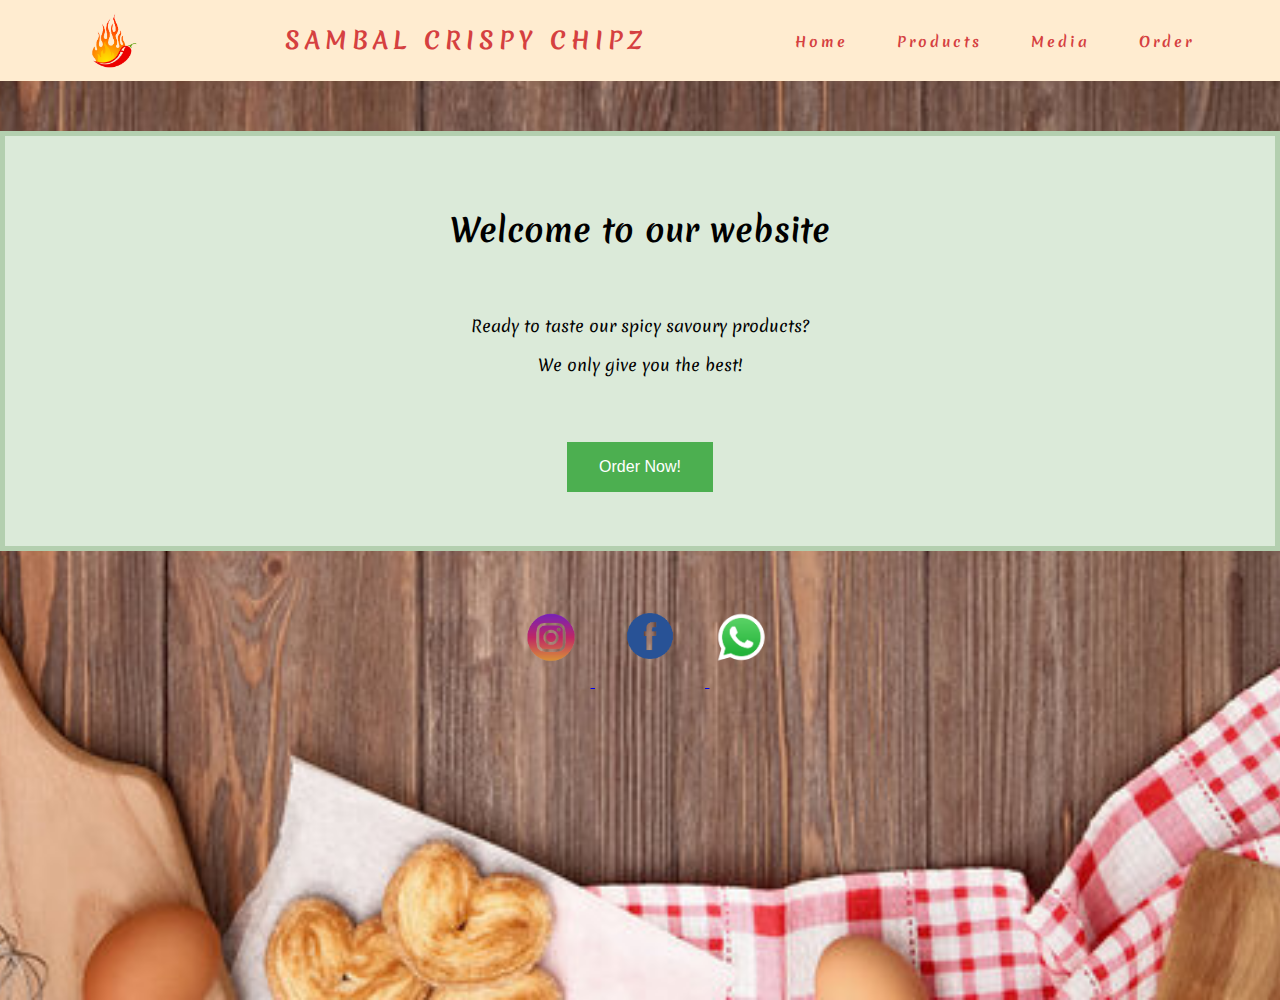
<file: index.html>
<!DOCTYPE html>

<html>

	<head>
	<meta charset="UTF-8">
	<meta name="viewport" content="width=device-width, initial-scale=1.0">
	<link rel="preconnect" href="https://fonts.googleapis.com">
	<link rel="preconnect" href="https://fonts.gstatic.com" crossorigin>
	<link href="https://fonts.googleapis.com/css2?family=Merienda&display=swap" rel="stylesheet">
	
	<title>Home</title>
	<link rel="stylesheet" type = "text/css" href="style.css"/>
	</head>
	
	<body>
	
	
	<body background = "wallpaper.jpg" >
	<div class="bg">
	<nav>
		<a href="sambals.html">
		<img src="cili logo.png" alt="HTML tutorial" style="width:100px;" align= 'left'>
		</a>
		<div class="logo">
			<h3>Sambal Crispy Chipz</h3>
		</div>
			<ul class="nav-links">
				<li>
					<a href = "index.html">Home</a>
				</li>
				<li>
					<a href = "sambals.html">Products</a>
				</li>
				<li>
					<a href = "media.html">Media</a
				</li>
				<li>
					<a href = "order.html">Order</a>
				</li>
			</ul>
	
	</nav>
	
	<div id="container">
	
			<h1>Welcome to our website</h1>
			<br>
			<p>Ready to taste our spicy savoury products?</p>
			<p>We only give you the best!</p>
			<br><br>
			<button class = "button" onclick="document.location='order.html'">Order Now!</button>
	</div>
	
	
	
	

	
	<div class="footer">
	
		<a href="https://www.instagram.com/sambalikanbilis.rangup/">
		<img src="iglogo.png" alt="Instagram" style="width:80px;" >
		</a>
		<a href="https://www.facebook.com/profile.php?id=100063626617300">
		<img src="fblogo.png" alt="Facebook" style="width:110px; padding-bottom: 20px" >
		</a>
		<a href="https://api.whatsapp.com/send?phone=0102929760">
		<img src="wslogo.png" alt="Whatsapp" style="width:60px; padding-bottom: 22px; padding-left: 5px"  >
		</a>
	
	</div>
	<!--bg div -->
	</div>
	
	
	
	
	</body>

</html>
</file>
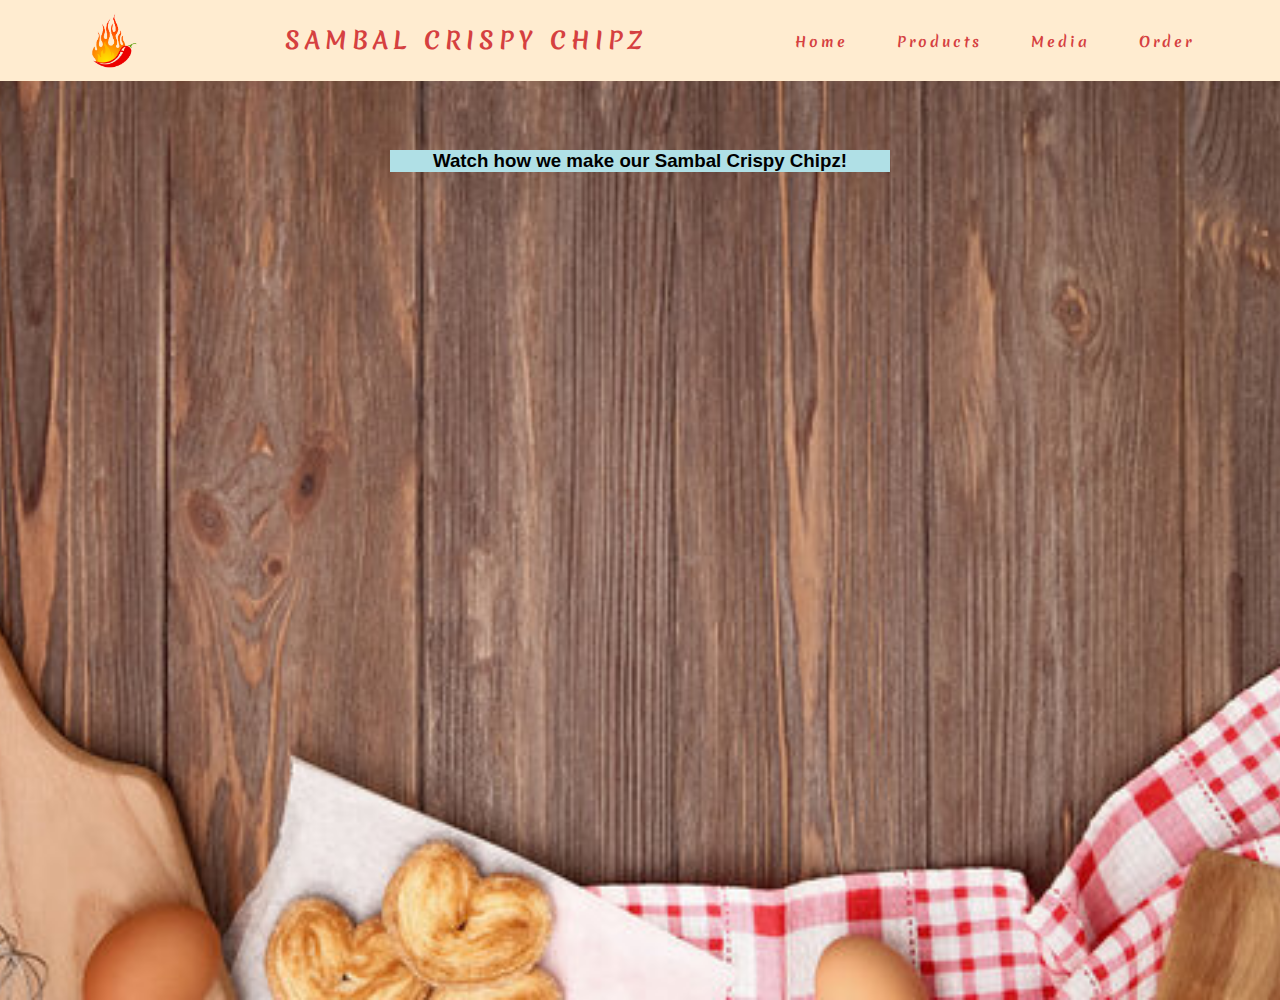
<file: media.html>
<!DOCTYPE html>

<html>

	<head>
	<meta charset="UTF-8">
	<meta name="viewport" content="width=device-width, initial-scale=1.0">
	<link rel="preconnect" href="https://fonts.googleapis.com">
	<link rel="preconnect" href="https://fonts.gstatic.com" crossorigin>
	<link href="https://fonts.googleapis.com/css2?family=Merienda&display=swap" rel="stylesheet">
	<link rel="stylesheet" type = "text/css" href="style.css"/>	
	<title>Media</title>
	
	</head>
	
	<body background = "wallpaper.jpg" >
	<div class="bg">
	<nav>
		<a href="sambals.html">
		<img src="cili logo.png" alt="HTML tutorial" style="width:100px;" align= 'left'>
		</a>
		<div class="logo">
			<h3>Sambal Crispy Chipz</h3>
		</div>
			<ul class="nav-links">
				<li>
					<a href = "index.html">Home</a>
				</li>

				<li>
					<a href = "sambals.html">Products</a>
				</li>
				<li>
					<a href = "media.html">Media</a
				</li>
				<li>
					<a href = "order.html">Order</a>
				</li>
			</ul>
	
	</nav>
	
	<div id = "video">
		<h3 style="background-color:powderblue; width: 500px;">Watch how we make our Sambal Crispy Chipz!</h3>
		<iframe width="560" height="315" src="https://www.youtube.com/embed/86mQnCqDLsA" title="YouTube video player" frameborder="0" allow="accelerometer; autoplay; clipboard-write; encrypted-media; gyroscope; picture-in-picture" allowfullscreen></iframe>
	</div>



</body>
</html>

	</iframe>
	
	</div>
	
	</body>

</html>
</file>
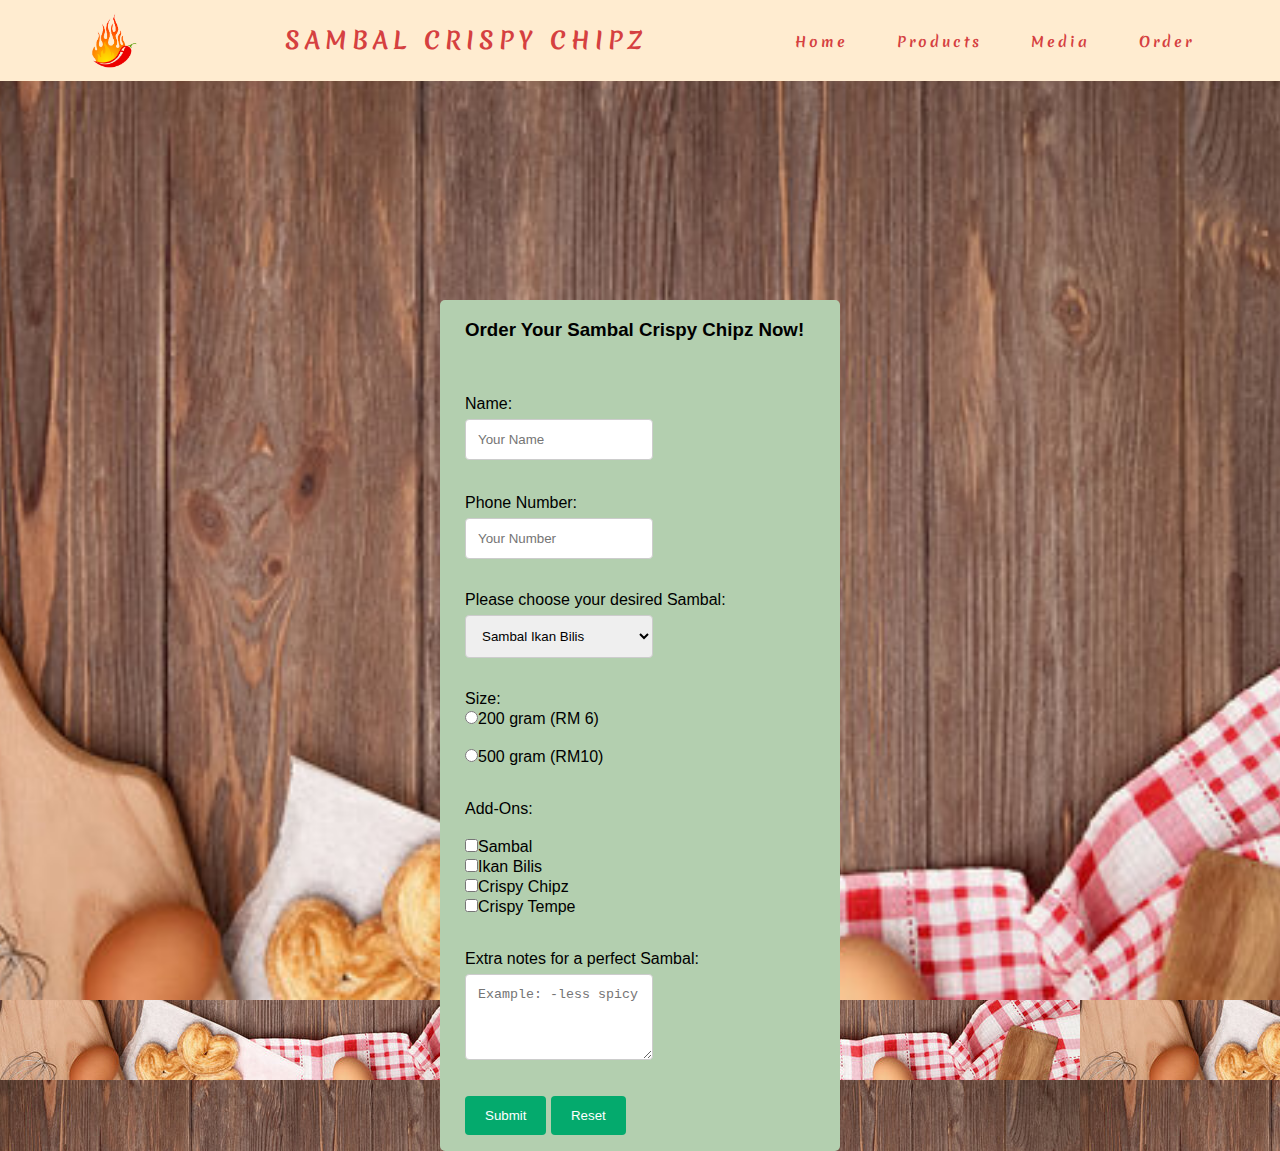
<file: order.html>
<!DOCTYPE html>

<html>

	<head>
	<meta charset="UTF-8">
	<meta name="viewport" content="width=device-width, initial-scale=1.0">
	<link rel="preconnect" href="https://fonts.googleapis.com">
	<link rel="preconnect" href="https://fonts.gstatic.com" crossorigin>
	<link href="https://fonts.googleapis.com/css2?family=Merienda&display=swap" rel="stylesheet">
	<link rel="stylesheet" type = "text/css" href="style.css"/>
	<title>Order a Sambal</title>
	

	</head>
	
	<body background = "wallpaper.jpg" >
	<div class="bg">
	<nav>
		<a href="sambals.html">
		<img src="cili logo.png" alt="HTML tutorial" style="width:100px;" align= 'left'>
		</a>
		<div class="logo">
			<h3>Sambal Crispy Chipz</h3>
		</div>
			<ul class="nav-links">
				<li>
					<a href = "index.html">Home</a>
				</li>
				<li>
					<a href = "sambals.html">Products</a>
				</li>
				<li>
					<a href = "media.html">Media</a
				</li>
				<li>
					<a href = "order.html">Order</a>
				</li>
			</ul>
	
	</nav>
<script>

function validateForm() {

  var x = document.forms["myform"]["name"].value;
  var y = document.forms["myform"]["number"].value;
  
  if (x == "" || x == null) {
    alert("Name must be filled out");
    return false;
  }
  else if (y == "" || y == null) {
    alert("Number must be filled out");
    return false;
	}
	
	else if (x != "" || y != null) {
    alert("Thank you for your order!");
	return false;
	}

}

</script>

<div id="form">
<form name = 'myform' method='GET' action="main.html" onsubmit='return validateForm()'>
<h3>Order Your Sambal Crispy Chipz Now!</h3>
<br><br>

Name:<br>
	<input type='text' name="name" size='50' placeholder = "Your Name"><br><br>
Phone Number:<br>
	<input type='text' name='number' size='50' placeholder = "Your Number"><br>



<p>Please choose your desired Sambal:
	<select name='age'>
		<option>Sambal Ikan Bilis
		<option>Sambal Crispy Chipz
		<option>Sambal Crispy Tempe
		<option>Jumbo Sambal 3-in-1
	</select>
	
	<p>Size:
<br>
	<input type='radio' name='size' >200 gram (RM 6)
	<br><br>
	<input type='radio' name='size' >500 gram (RM10)
	<br><br>


<p> Add-Ons:
<br><br>
	<input type='checkbox'name='add' unchecked>Sambal
	<br>
	<input type='checkbox'name='add' unchecked>Ikan Bilis
	<br>
	<input type='checkbox'name='add' unchecked>Crispy Chipz
	<br>
	<input type='checkbox'name='add' unchecked>Crispy Tempe
	<br>

<br><p> Extra notes for a perfect Sambal:
<br>
	<textarea name='notes' rows='4' cols='40' placeholder= "Example: -less spicy"></textarea>

<p>
	<input type='submit' name='submit' value='Submit'>
	<input type='reset' name='reset' value='Reset'>
	
</form>
	</div>
	</div>
	</body>

</html>
</file>
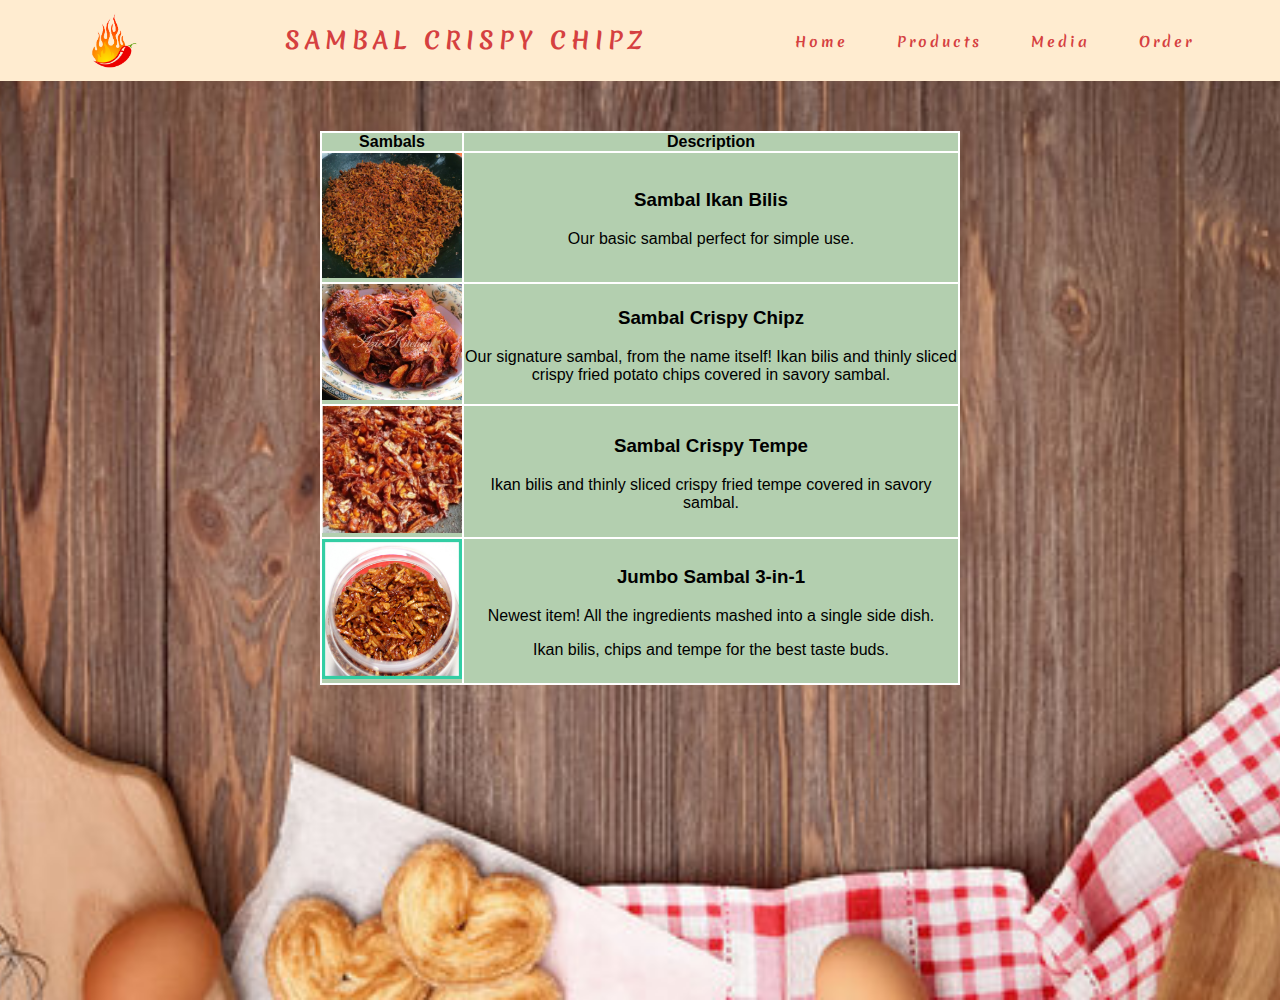
<file: sambals.html>
<!DOCTYPE html>

<html>

	<head>
	<meta charset="UTF-8">
	<meta name="viewport" content="width=device-width, initial-scale=1.0">
	<link rel="preconnect" href="https://fonts.googleapis.com">
	<link rel="preconnect" href="https://fonts.gstatic.com" crossorigin>
	<link href="https://fonts.googleapis.com/css2?family=Merienda&display=swap" rel="stylesheet">
	<link rel="stylesheet" type = "text/css" href="style.css"/>	
	
	<title>Products</title>
	
	</head>
	
	<body background = "wallpaper.jpg" >
	<div class="bg">
	<nav>
		<a href="sambals.html">
		<img src="cili logo.png" alt="HTML tutorial" style="width:100px;" align= 'left'>
		</a>
		<div class="logo">
			<h3>Sambal Crispy Chipz</h3>
		</div>
			<ul class="nav-links">
				<li>
					<a href = "index.html">Home</a>
				</li>
				<li>
					<a href = "sambals.html">Products</a>
				</li>
				<li>
					<a href = "media.html">Media</a
				</li>
				<li>
					<a href = "order.html">Order</a>
				</li>
			</ul>
	
	</nav>
	
	<table style="width:50%" >
	<tr>
		<th>Sambals</th>
		<th>Description</th>
	</tr>
	<tr>
		<td><img src="sambal1.jpg" alt="HTML tutorial" style="width:140px;" ></td>
		<td><h3>Sambal Ikan Bilis</h3>
		<p>Our basic sambal perfect for simple use.</p>
		</td>
		
	</tr>
	<tr>
		<td><img src="sambal2.jpg" alt="HTML tutorial" style="width:140px;" ></td>
		<td><h3>Sambal Crispy Chipz</h3>
		<p>Our signature sambal, from the name itself! Ikan bilis and thinly sliced crispy fried potato chips covered in savory sambal.</p>
		</td>
	</tr>
	<tr>
		<td><img src="sambal3.jpg" alt="HTML tutorial" style="width:140px;" ></td>
		<td><h3>Sambal Crispy Tempe</h3>
		<p>Ikan bilis and thinly sliced crispy fried tempe covered in savory sambal.</p>
		</td>
	</tr>
	<tr>
		<td><img src="sambal4.jpg" alt="HTML tutorial" style="width:140px;" ></td>
		<td><h3>Jumbo Sambal 3-in-1</h3>
		<p>Newest item! All the ingredients mashed into a single side dish.</p>
		<p>Ikan bilis, chips and tempe for the best taste buds.</p>
		</td>
	</tr>
</table>
	
	
	<!--bg div -->
	</div>
	
	</body>

</html>
</file>
<file: style.css>
*{
	padding: 0px;
	box-sizing: border-box;
	margin-left: auto;
	margin-right: auto;
}


nav{
	display: flex;
	justify-content:space-around;
	align-items: center;
	min-height: 8vh;
	font-family: 'Merienda', cursive;
	background-color: #FFECD0
	
}

.logo{
	color: #D54040;
	text-transform: uppercase;
	letter-spacing: 5px;
	font-size: 20px;
}

.nav-links{
	display: flex; 
	justify-content: space-around;
	width: 35%;
	
}

.nav-links li{
	list-style:none;
}
.nav-links a{
	color: #D54040;
	text-decoration: none;
	letter-spacing: 3px;
	font-weight: bold;
	font-size: 14px;
	
}

body, html {
  height: 100%;
  margin: 0;
  font-family: Arial, Helvetica, sans-serif;
  box-sizing: border-box;
}


#container{
	font-family: 'Merienda', cursive;
	background-color: #DBEAD9;
	margin-top: 50px;
	border: 5px solid #B3CFAF;
	text-align:center;
	padding: 50px 0;
}
.button {
  background-color: #4CAF50; /* Green */
  border: none;
  color: white;
  padding: 16px 32px;
  text-align: center;
  text-decoration: none;
  display: inline-block;
  font-size: 16px;
  margin: 4px 2px;
  transition-duration: 0.4s;
  cursor: pointer;
}

.button:hover {
  background-color: #f44336;
  color: white;
}

form{
	border-radius: 5px;
	width: 100%;
	position: absolute;
	width: 400px;
	height: cover;
	z-index: 10;
	top: 50%;
	left: 50%;
	margin: -150px 0 0 -200px;
	background-color: #B3CFAF;
	padding-left: 25px;
}

input[type=text], select, textarea {
  width: 50%;
  padding: 12px;
  border: 1px solid #ccc;
  border-radius: 4px;
  box-sizing: border-box;
  margin-top: 6px;
  margin-bottom: 16px;
  resize: vertical;
}

input[type=submit] {
  background-color: #04AA6D;
  color: white;
  padding: 12px 20px;
  border: none;
  border-radius: 4px;
  cursor: pointer;
}

input[type=submit]:hover {
  background-color: #45a049;
}

input[type=reset] {
  background-color: #04AA6D;
  color: white;
  padding: 12px 20px;
  border: none;
  border-radius: 4px;
  cursor: pointer;
}

input[type=reset]:hover {
  background-color: #45a049;
}

.container {
  border-radius: 5px;
  background-color: #f2f2f2;
  padding: 20px;
}

.bg {
  background-image: url("wallpaper.jpg");

  height: 1000px; 
  background-position: center;
  background-repeat: no-repeat;
  background-size: cover;
}


.socmed{
	position: absolute;
    bottom: 0px;
	text-align:center;
	margin-left:200px;
}

table, th, td {
  border: 2px solid white;
  border-collapse: collapse;
  margin-top: 50px;
  text-align: center;
}
th, td {
  background-color: #B3CFAF;
}

#video{
	text-align: center;
	padding-top: 50px;
}

.footer{
	text-align: center;
	padding-top: 50px;
}
</file>
